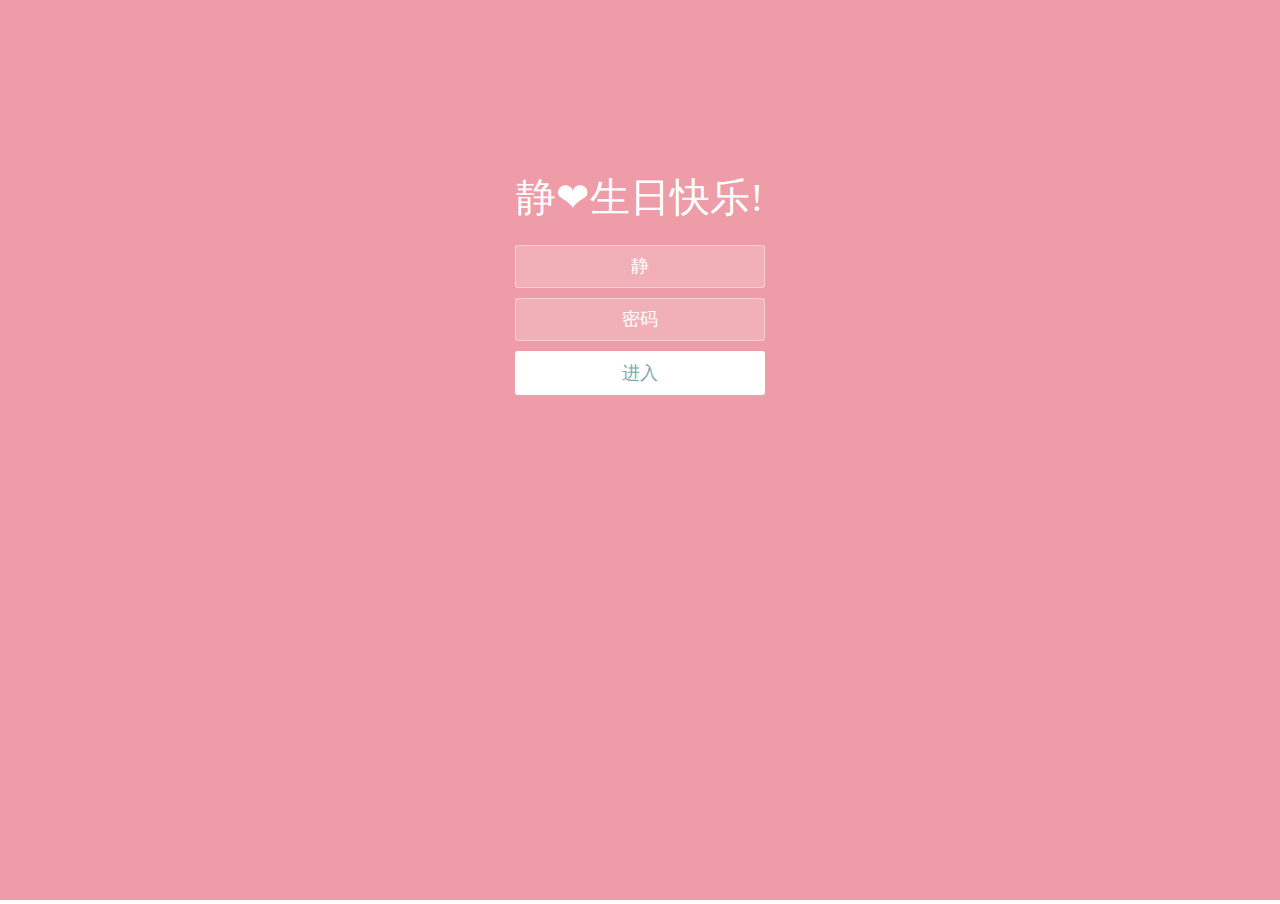
<file: 生日快乐❤.html>
<!doctype html>
<html lang="zh">

<head>
    <meta charset="UTF-8">
    <meta http-equiv="X-UA-Compatible" content="IE=edge,chrome=1">
    <meta name="viewport" content="width=device-width, initial-scale=1.0">
    <title>Happy Birthday</title>
    <link rel="stylesheet" type="text/css" href="css/styles.css">
</head>

<style>
    .iframepage {
        -webkit-overflow-scrolling: touch;
        overflow-x: scroll;
        overflow-y: hidden;
    }

    ::-webkit-scrollbar {
        width: 0px;
    }

    /*局部滚动的dom节点*/
    .scroll-el {
        overflow: auto;
    }
</style>

<body>
    <iframe src="./html/login.html" id="iframepage" scrolling="no" onload="changeFrameHeight()" frameborder="0"
        style="width:100%" marginwidth="0" marginheight="0"></iframe>
    <script src="js/jquery-2.1.1.min.js" type="text/javascript"></script>
    <script src="js/jquery-1.8.4.min.js" type="text/javascript"></script>
</body>

</html>
</file>
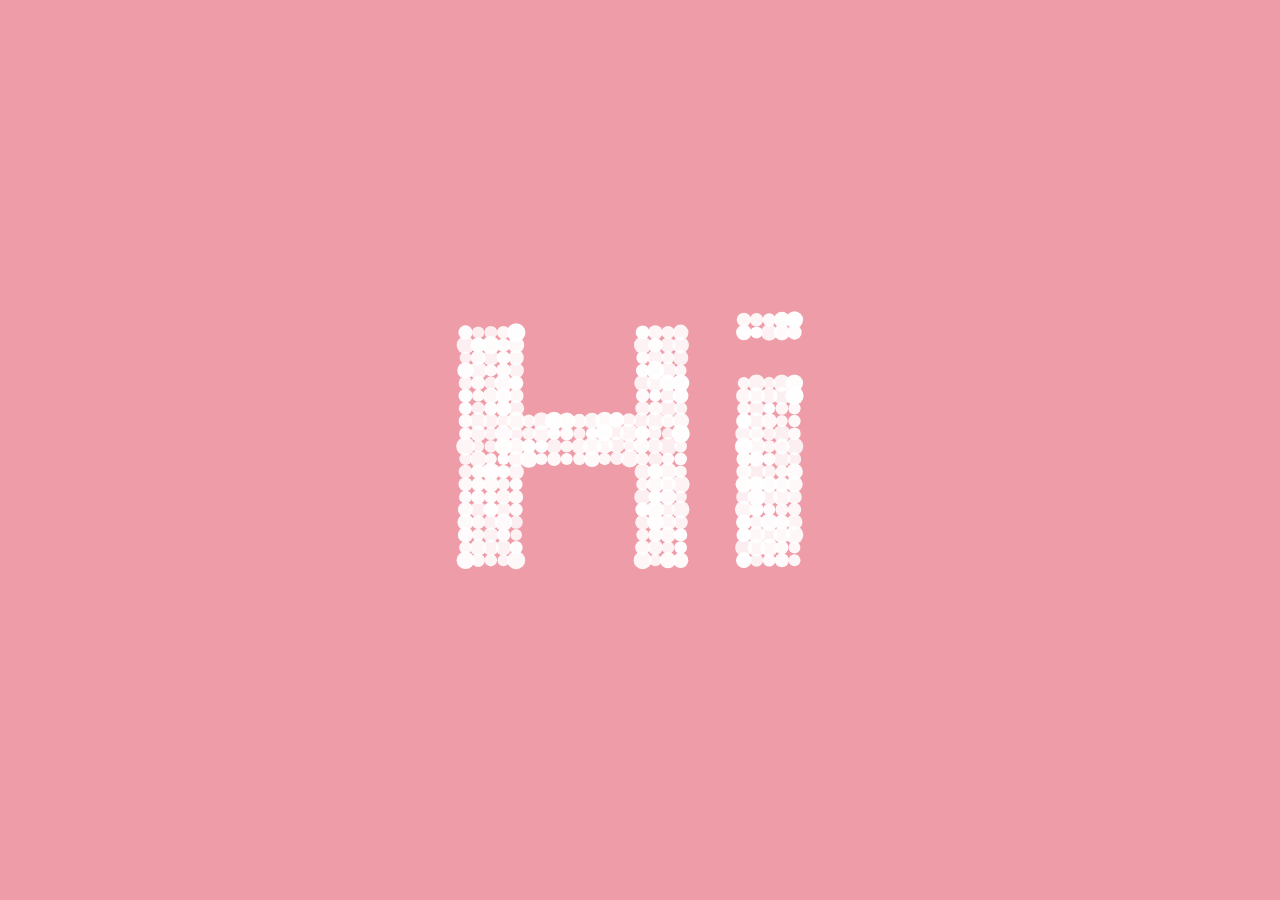
<file: html/index1.html>
<!DOCTYPE html>
<html>

<head>

  <meta charset="UTF-8">

  <title></title>

  <link rel="stylesheet" href="../css/normalizel.css">

  <link rel="stylesheet" href="../css/stylel.css" media="screen" type="text/css" />

</head>

<body>
<canvas class="canvas"></canvas>

<div class="help">?</div> 

<div class="ui">
  <input class="ui-input" type="text" />
  <span class="ui-return">↵</span>
</div>

<div class="overlay">
  <div class="tabs">
    <div class="tabs-labels"><span class="tabs-label">Commands</span><span class="tabs-label">Info</span><span class="tabs-label">Share</span></div>

    <div class="tabs-panels">
      <ul class="tabs-panel commands">
        <li class="commands-item"><span class="commands-item-title">Text</span><span class="commands-item-info" data-demo="Hello :)">Type anything</span><span class="commands-item-action">Demo</span></li>
        <li class="commands-item"><span class="commands-item-title">Countdown</span><span class="commands-item-info" data-demo="#countdown 10">#countdown<span class="commands-item-mode">number</span></span><span class="commands-item-action">Demo</span></li>
        <li class="commands-item"><span class="commands-item-title">Time</span><span class="commands-item-info" data-demo="#time">#time</span><span class="commands-item-action">Demo</span></li>
        <li class="commands-item"><span class="commands-item-title">Rectangle</span><span class="commands-item-info" data-demo="#rectangle 30x15">#rectangle<span class="commands-item-mode">width x height</span></span><span class="commands-item-action">Demo</span></li>
        <li class="commands-item"><span class="commands-item-title">Circle</span><span class="commands-item-info" data-demo="#circle 25">#circle<span class="commands-item-mode">diameter</span></span><span class="commands-item-action">Demo</span></li>

        <li class="commands-item commands-item--gap"><span class="commands-item-title">Animate</span><span class="commands-item-info" data-demo="The time is|#time|#countdown 3|#icon thumbs-up"><span class="commands-item-mode">command1</span>&nbsp;|<span class="commands-item-mode">command2</span></span><span class="commands-item-action">Demo</span></li>
      </ul>
    </div>
  </div>
</div>

  <script src="../js/indexl.js"></script>

</body>

</html>
</file>
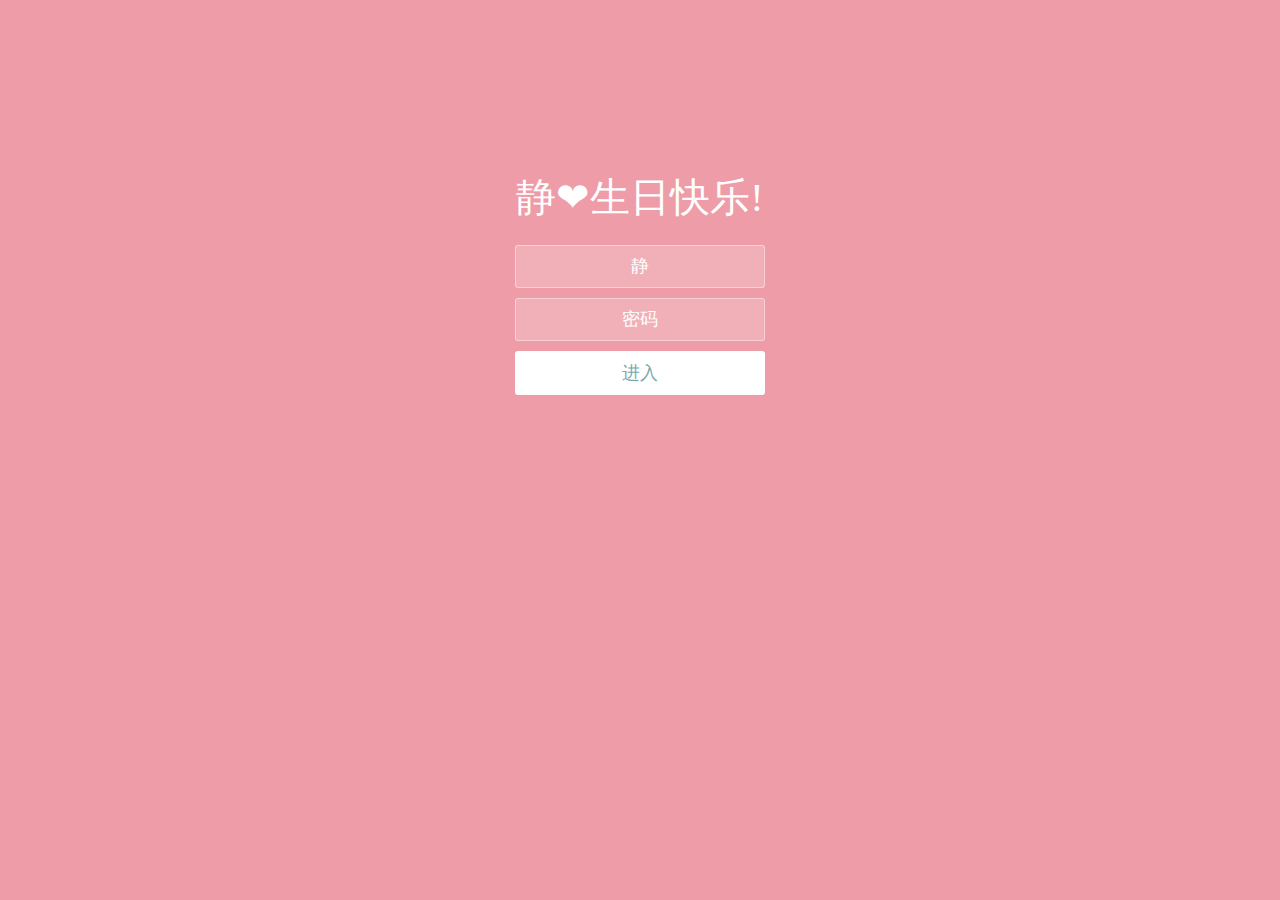
<file: html/login.html>
<!doctype html>
<html lang="zh">

<head>
	<meta charset="UTF-8">
	<meta http-equiv="X-UA-Compatible" content="IE=edge,chrome=1">
	<meta name="viewport" content="width=device-width, initial-scale=1.0">
	<title>Happy Birthday</title>
	<link rel="stylesheet" type="text/css" href="../css/styles.css">
</head>

<body>
	<div class="htmleaf-container">
		<div class="wrapper">
			<div class="container">
				<h1>静❤生日快乐!</h1>
				<form class="form">
					<input id="userName" name="userName" type="text" placeholder="xx" value="静">
					<input id="pwd" name="pwd" type="password" placeholder="密码">
					<button type="submit" id="login-button">进入</button>
				</form>
			</div>
			<ul class="bg-bubbles">
				<li></li>
				<li></li>
				<li></li>
				<li></li>
				<li></li>
				<li></li>
				<li></li>
				<li></li>
				<li></li>
				<li></li>
			</ul>
		</div>
	</div>

	<script src="../js/jquery-2.1.1.min.js" type="text/javascript"></script>
	<script src="../js/jquery-1.8.4.min.js" type="text/javascript"></script>

</body>

</html>
</file>
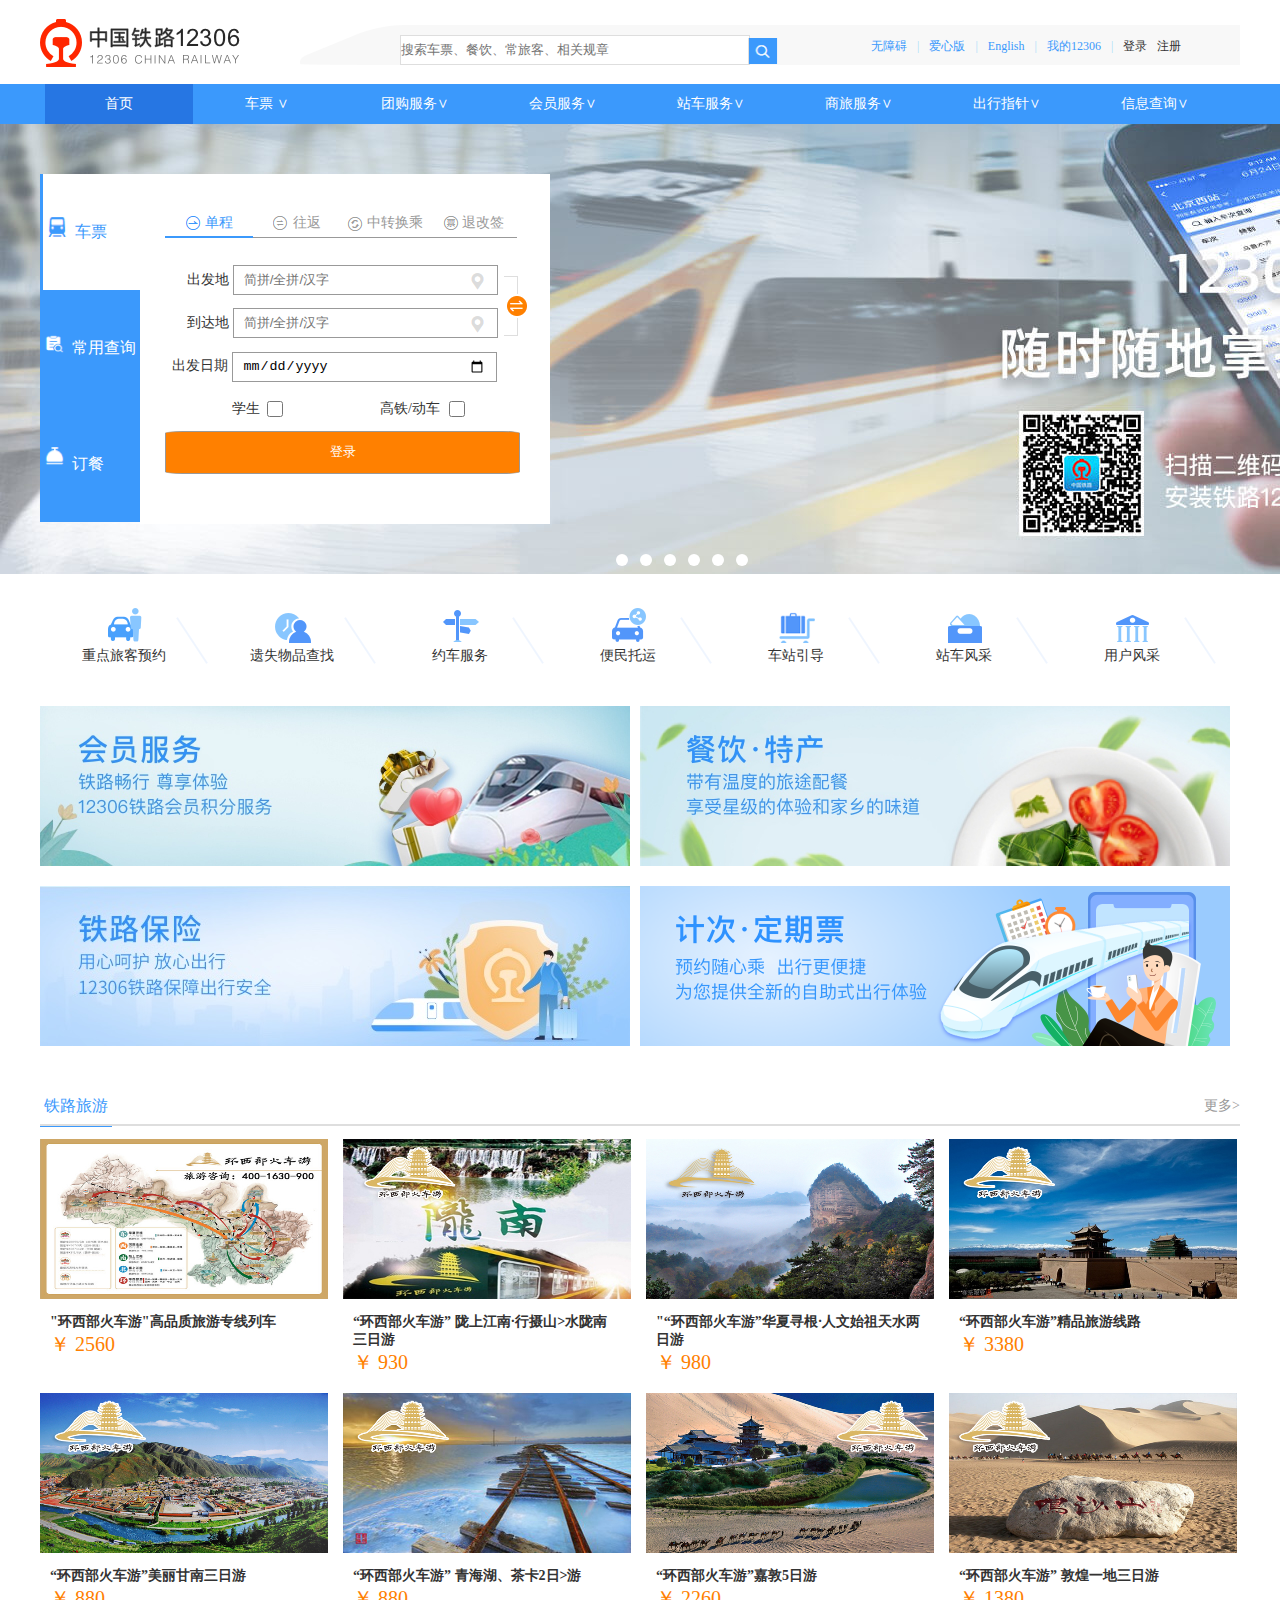
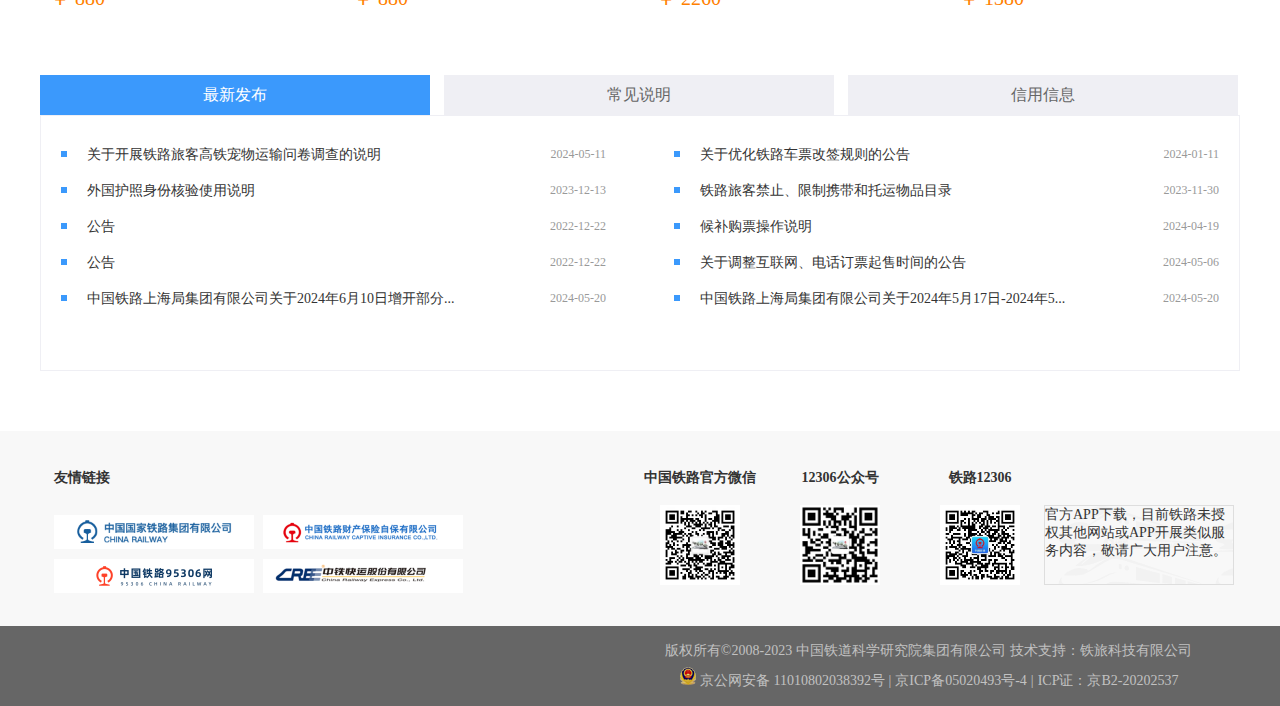
<file: 1/uploats/12306铁路.html>
<!DOCTYPE html>
<html lang="en">
<head>
    <meta charset="UTF-8">
    <meta name="viewport" content="width=device-width, initial-scale=1.0">
    <title>中国铁路12306网站</title>
    <link rel="icon" href="../img/favicon.ico">
    <link rel="stylesheet" href="../css/12306.css">
</head>
<body>
    <!-- 顶部布局 -->
    <div class="tll banner">
        <a href="./12306铁路.html"><img src="../img/10046.png" ></a>
        <div class="tll_sh">
                <!-- 搜索 -->
            <input type="text" class="tll_sh_inp" placeholder="搜索车票、餐饮、常旅客、相关规章" >
            <a href="#"><img src="../img/image.png" class="tll_sh_img"></a>
            <div class="tll_sh_list">

                <ul>
                    <li><a href="" class="tll_sh_a">无障碍</a></li>
                    <li><span>|</span></li>
                    <li><a href="" class="tll_sh_a">爱心版</a></li>
                    <li><span>|</span></li>
                    <li><a href="" class="tll_sh_a">English</a></li>
                    <li><span>|</span></li>
                    <li><a href="" class="tll_sh_a">我的12306</a></li>
                    <li><span>|</span></li>
                    <li>
                        <a href="./登录.html" class="tll_sh_a2">登录</a>
                    </li>
                    <li><a href="./注册.html" class="tll_sh_a2">注册</a></li>
                </ul>
            </div>
        </div>
    </div>
    <!-- 顶部导航 -->
    <div class="tl2">
        <div class="tl2_cen">
            <ul>
                <li class="tl2_cen_first"><a href="">首页</a></li>
                <li><a href="">车票 &or;</a></li>
                <li><a href="">团购服务&or;</a></li>
                <li><a href="">会员服务&or;</a></li>
                <li><a href="">站车服务&or;</a></li>
                <li><a href="">商旅服务&or;</a></li>
                <li><a href="">出行指针&or;</a></li>
                <li><a href="">信息查询&or;</a></li>
            </ul>
        </div>
    </div>
    <!-- 轮播图的导航实现 -->
    <div class="tl3">
        <div class="banner">
            <div class="m1">
                <div class="tl3_i1">
                    <ul>
                        <li>
                                <img src="../img/1.png" alt="">
                                <span><a href="#" class="r1">车票</a></span>
                            
                        </li>
                        <li>
                            <!-- <a href="#"> -->
                                <img src="../img/2.png" alt="">
                                <span><a href="#" class="r2">常用查询</a></span>
                            <!-- </a> -->
                        </li>
                        <li>
                            <!-- <a href="#"> -->
                                <img src="../img/3.png" alt="">
                                <span><a href="#" class="r2">订餐</a></span>
                            <!-- </a> -->
                        </li>
                    </ul>
                </div>
                <div class="tl3_i2">
                    <div class="tl3_p1">
                        <ul>
                            <li>
                                <img src="../img/01.png">
                                <span>单程</span>
                            </li>
                            <li>
                                <img src="../img/02.png" alt="">
                                <span>往返</span>
                            </li>
                            <li>
                                <img src="../img/03.png" alt="">
                                <span>中转换乘</span>
                            </li>
                            <li>
                                <img src="../img/04.png" alt="">
                                <span>退改签</span>
                            </li>
                        </ul>
                    </div>
                    <div class="tl3_p2" style="position: relative;">
                       <form action="D:\2301-小付\day01-20240520\课程表.html">
                        <img src="../img/hahaha.png" alt="" style="position: absolute; top: 15px;right: -10px;cursor: pointer;">
                        <ul>
                            <li>
                                <span>出发地</span>
                                <input type="text" placeholder="简拼/全拼/汉字">
                                <img src="../img/0001.png" alt="">
                            </li>
                            <li>
                                <span>到达地</span>
                                <input type="text" placeholder="简拼/全拼/汉字">
                                <img src="../img/0001.png" alt="">

                            </li>
                            <li>
                                <span>出发日期</span>
                                <input type="date" placeholder="2024/05/22" value="2024/05/22">

                            </li>
                            <li>
                                <!-- <div class="q1">学生<div class="o1"></div></div>
                                <div class="q2">高铁/动车<div class="o2"></div></div> -->
                                <div class="q1"><label><input type="checkbox" style=" width: 16px;
                                    height: 16px;
                                   position: absolute;
                                   top: 14px;
                                   left:50px;">学生</label></div>
                                <div class="q2"><label><input type="checkbox" style=" width: 16px;
                                    height: 16px;
                                   position: absolute;
                                   top: 14px;
                                   left:114px;">高铁/动车</label></div>
                            </li>
                            
                            <li><input type="submit" value="登录" class="nm1"></li>

                        </ul>
                       </form>
                    </div>
                </div>
            </div>
            <div class="li01">
                <ul>
                    <li></li>
                    <li></li>
                    <li></li>
                    <li></li>
                    <li></li>
                    <li></li>
                </ul>
            </div>
        </div>
        
    </div>

    <!-- 客户预约 -->
    <div class="banner">
        <ul>
            <li class="banne"><div class="hh1"></div><p><a href="#">重点旅客预约</a></p></li>
            <li class="banne"><div class="hh2"></div><p><a href="#">遗失物品查找</a></p></li>
            <li class="banne"><div class="hh3"></div><p><a href="#">约车服务</a></p></li>
            <li class="banne"><div class="hh4"></div><p><a href="#">便民托运</a></p></li>
            <li class="banne"><div class="hh5"></div><p><a href="#">车站引导</a></p></li>
            <li class="banne"><div class="hh6"></div><p><a href="#">站车风采</a></p></li>
            <li class="banne"><div class="hh7"></div><p><a href="#">用户风采</a></p></li>
            
        </ul>
    </div>

    <!-- 会员服务 -->
    <div class="banner tl5">
       <ul>
        <li class="tl5_sh1"></li>
        <li class="tl5_sh2"></li>
        <li class="tl5_sh3"></li>
        <li class="tl5_sh4"></li>
       </ul>
    </div>

    <!-- 铁路旅游-->
    <div class="banner tl6">
        <span>铁路旅游</span>
        <a href="#">更多&gt;</a>
      
    </div>

    <!-- 铁路旅游信息 -->
    <div class="banner tl7">
        <ul>
            <li>
                <a href="#">
                    <div class="tl7_n1"><img src="../img/10011.jpg" alt=""></div>
                    <div class="tl7_h1">
                        <h3>"环西部火车游"高品质旅游专线列车</h3>
                        <div>￥ 2560</div>
                    </div>
                </a>
            </li>
            <li>
                <a href="#">
                    <div class="tl7_n1"><img src="../img/10012.jpg" alt=""></div>
                    <div class="tl7_h1">
                        <h3>“环西部火车游” 陇上江南·行摄山>水陇南三日游</h3>
                        <div>￥ 930</div>
                    </div>
                </a>
            </li>
            <li>
                <a href="#">
                    <div class="tl7_n1"><img src="../img/10013.jpg" alt=""></div>
                    <div class="tl7_h1">
                        <h3>"“环西部火车游”华夏寻根·人文始祖天水两日游</h3>
                        <div>￥ 980</div>
                    </div>
                </a>
            </li>
            <li>
               <a href="#">
                    <div class="tl7_n1"><img src="../img/10014.jpg" alt=""></div>
                    <div class="tl7_h1">
                        <h3>“环西部火车游”精品旅游线路</h3>
                        <div>￥ 3380</div>
                    </div>
               </a>
            </li>
            <li>
                <a href="#">
                    <div class="tl7_n1"><img src="../img/10015.jpg" alt=""></div>
                    <div class="tl7_h1">
                        <h3>“环西部火车游”美丽甘南三日游</h3>
                        <div>￥ 880</div>
                    </div>
                </a>
            </li>
            <li>
               <a href="#">
                    <div class="tl7_n1"><img src="../img/10016.jpg" alt=""></div>
                    <div class="tl7_h1">
                        <h3>“环西部火车游” 青海湖、茶卡2日>游</h3>
                        <div>￥ 880</div>
                    </div>
               </a>
            </li>
            <li>
                <a href="#">
                    <div class="tl7_n1"><img src="../img/10017.jpg" alt=""></div>
                    <div class="tl7_h1">
                        <h3>“环西部火车游”嘉敦5日游</h3>
                        <div>￥ 2260</div>
                    </div>
                </a>
            </li>
            <li>
                <a href="#">
                    <div class="tl7_n1"><img src="../img/10018.jpg" alt=""></div>
                    <div class="tl7_h1">
                        <h3>“环西部火车游” 敦煌一地三日游</h3>
                        <div>￥ 1380</div>
                    </div>
                </a>
            </li>
        </ul>
    </div>

    <!-- 信息位置展示 -->
    <div class=" banner tl8">
            <div><a href="#">最新发布</a></div>
            <div>常见说明</div>
            <div>信用信息</div>
    </div>
    <div class="banner tl9">
        <div class="tl9_msg1">
            <ul>
                <li>
                    <div class="tl9_t1"></div>
                    <a href="">关于开展铁路旅客高铁宠物运输问卷调查的说明</a>
                    <span>2024-05-11</span>
                </li>
                <li>
                    <div class="tl9_t1"></div>
                    <a href="">外国护照身份核验使用说明</a>
                    <span>2023-12-13</span>
                </li>
                <li>
                    <div class="tl9_t1"></div>
                    <a href="">公告</a>
                    <span>2022-12-22</span>
                </li>
                <li>
                    <div class="tl9_t1"></div>
                    <a href="">公告</a>
                    <span>2022-12-22</span>
                </li>
                <li>
                    <div class="tl9_t1"></div>
                    <a href="">中国铁路上海局集团有限公司关于2024年6月10日增开部分...</a>
                    <span>2024-05-20</span>
                </li>
            </ul>
        </div>
        <div class="tl9_msg2">
            <li>
                <div class="tl9_t1"></div>
                <a href="">关于优化铁路车票改签规则的公告</a>
                <span>2024-01-11</span>
            </li>
            <li>
                <div class="tl9_t1"></div>
                <a href="">铁路旅客禁止、限制携带和托运物品目录</a>
                <span>2023-11-30</span>
            </li>
            <li>
                <div class="tl9_t1"></div>
                <a href="">候补购票操作说明</a>
                <span>2024-04-19</span>
            </li>
            <li>
                <div class="tl9_t1"></div>
                <a href="">关于调整互联网、电话订票起售时间的公告</a>
                <span>2024-05-06</span>
            </li>
            <li>
                <div class="tl9_t1"></div>
                <a href="">中国铁路上海局集团有限公司关于2024年5月17日-2024年5...</a>
                <span>2024-05-20</span>
            </li>
        </ul>
        </div>
    </div>

    <!-- 友情链接 -->
    <div class="tl10">
        <div class="banner tl10_y">
            <ul>
                <li class="tl10-yn1">
                    <div class="tl10_m1"><h2>友情链接</h2></div>
                    <div class="tl10_m2">
                        <ul>
                            <li><img src="../img/10020.png" alt=""></li>
                            <li><img src="../img/10021.png" alt=""></li>
                            <li><img src="../img/10022.png" alt=""></li>
                            <li><img src="../img/10023.png" alt=""></li>
                        </ul>
                    </div>
                </li>
                <li class="tl10-yn2">
                    <ul>
                        <li>
                            <h2>中国铁路官方微信</h2>
                            <img src="../img/10024.png">
                        </li>
                        <li>
                            <h2>12306公众号</h2>
                            <img src="../img/10025.png">
                        </li><li>
                            <h2>铁路12306</h2>
                            <img src="../img/10026.png">
                        </li>
                    </ul>
                    <div class="tl10_p"><p>官方APP下载，目前铁路未授权其他网站或APP开展类似服务内容，敬请广大用户注意。</p></div>
                </li>
            </ul>
        </div>
    </div>
    <!-- 版权 -->
    <div class="tl11">
        <p>
            <span class="mr">版权所有©2008-2023</span>
            <span class="mr">中国铁道科学研究院集团有限公司</span>
            <span>技术支持：铁旅科技有限公司</span>
        </p>

        <p>
            <span class="mr">
                <img src="../img/10027.png" alt="公安">
                <a href="#" style="color: #c1c1c1;">京公网安备 11010802038392号</a>
            </span>
            <span class="mr">|</span>
            <span class="mr">京ICP备05020493号-4</span>
            <span class="mr">|</span>
            <span>ICP证：京B2-20202537</span>
        </p>

        <div>
            <img src="../img/10028.jpg" alt="">
        </div>
    </div>
</body>
</html>
</file>
<file: css/styles.css>
* {
  box-sizing: border-box;
  margin: 0;
  padding: 0;
  font-weight: 300;
}
body {
  font-family:"Microsoft YaHei";
  color: white;
  font-weight: 300;
}
body ::-webkit-input-placeholder {
  /* WebKit browsers */
  font-family:"Microsoft YaHei";
  color: white;
  font-weight: 300;
}
body :-moz-placeholder {
  /* Mozilla Firefox 4 to 18 */
  font-family:"Microsoft YaHei";
  color: white;
  opacity: 1;
  font-weight: 300;
}
body ::-moz-placeholder {
  /* Mozilla Firefox 19+ */
  font-family:"Microsoft YaHei";
  color: white;
  opacity: 1;
  font-weight: 300;
}
body :-ms-input-placeholder {
  /* Internet Explorer 10+ */
  font-family:"Microsoft YaHei";
  color: white;
  font-weight: 300;
}
.wrapper {
  background: #ee9ca7;
  background: -webkit-linear-gradient(top left, #ee9ca7 0%, #ee9ca7 100%);
  background: linear-gradient(to bottom right, #ee9ca7 0%, #ee9ca7 100%);
  background-color:rgba(255,255,255,0.9);
  position: absolute;
  top:0;
  left: 0;
  width: 100%;
  height: 100%;
  overflow: hidden;

}

.wrapper.form-success .container h1 {
  -webkit-transform: translateY(85px);
      -ms-transform: translateY(85px);
          transform: translateY(85px);
}
.container {
  max-width: 600px;
  margin: 0 auto;
  margin-top: 7%;
  padding: 80px 0;
  height: 400px;
  text-align: center;
}
.container h1 {
  font-size: 40px;
  -webkit-transition-duration: 1s;
          transition-duration: 1s;
  -webkit-transition-timing-function: ease-in-put;
          transition-timing-function: ease-in-put;
  font-weight: 200;
}
form {
  padding: 20px 0;
  position: relative;
  z-index: 2;
}
form input {
  -webkit-appearance: none;
     -moz-appearance: none;
          appearance: none;
  outline: 0;
  border: 1px solid rgba(255, 255, 255, 0.4);
  background-color: rgba(255, 255, 255, 0.2);
  width: 250px;
  border-radius: 3px;
  padding: 10px 15px;
  margin: 0 auto 10px auto;
  display: block;
  text-align: center;
  font-family: "Microsoft YaHei";
  font-size: 18px;
  color: white;
  -webkit-transition-duration: 0.25s;
          transition-duration: 0.25s;
  font-weight: 300;
}
form input:hover {
  background-color: rgba(255, 255, 255, 0.4);
}
form input:focus {
  background-color: white;
  width: 300px;
  color: #79A8AE;
}
form button {
  -webkit-appearance: none;
     -moz-appearance: none;
          appearance: none;
  outline: 0;
  background-color: white;
  font-family: "Microsoft YaHei";
  border: 0;
  padding: 10px 15px;
  color: #79A8AE;
  border-radius: 3px;
  width: 250px;
  cursor: pointer;
  font-size: 18px;
  -webkit-transition-duration: 0.25s;
          transition-duration: 0.25s;
}
form button:hover {
  background-color: #f5f7f9;
}
.bg-bubbles {
  position: absolute;
  top: 0;
  left: 0;
  width: 100%;
  height: 100%;
  z-index: 1;
}
.bg-bubbles li {
  position: absolute;
  list-style: none;
  display: block;
  width: 40px;
  height: 40px;
  background-color: rgba(255, 255, 255, 0.15);
  bottom: -160px;
  -webkit-animation: square 30s infinite;
  animation: square 30s infinite;
  -webkit-transition-timing-function: linear;
  transition-timing-function: linear;
}
.bg-bubbles li:nth-child(1) {
  left: 10%;
}
.bg-bubbles li:nth-child(2) {
  left: 20%;
  width: 80px;
  height: 80px;
  -webkit-animation-delay: 2s;
          animation-delay: 2s;
  -webkit-animation-duration: 17s;
          animation-duration: 17s;
}
.bg-bubbles li:nth-child(3) {
  left: 25%;
  -webkit-animation-delay: 4s;
          animation-delay: 4s;
}
.bg-bubbles li:nth-child(4) {
  left: 40%;
  width: 60px;
  height: 60px;
  -webkit-animation-duration: 22s;
          animation-duration: 22s;
  background-color: rgba(255, 255, 255, 0.25);
}
.bg-bubbles li:nth-child(5) {
  left: 70%;
}
.bg-bubbles li:nth-child(6) {
  left: 80%;
  width: 120px;
  height: 120px;
  -webkit-animation-delay: 3s;
          animation-delay: 3s;
  background-color: rgba(255, 255, 255, 0.2);
}
.bg-bubbles li:nth-child(7) {
  left: 32%;
  width: 160px;
  height: 160px;
  -webkit-animation-delay: 7s;
          animation-delay: 7s;
}
.bg-bubbles li:nth-child(8) {
  left: 55%;
  width: 20px;
  height: 20px;
  -webkit-animation-delay: 15s;
          animation-delay: 15s;
  -webkit-animation-duration: 40s;
          animation-duration: 40s;
}
.bg-bubbles li:nth-child(9) {
  left: 25%;
  width: 10px;
  height: 10px;
  -webkit-animation-delay: 2s;
          animation-delay: 2s;
  -webkit-animation-duration: 40s;
          animation-duration: 40s;
  background-color: rgba(255, 255, 255, 0.3);
}
.bg-bubbles li:nth-child(10) {
  left: 90%;
  width: 160px;
  height: 160px;
  -webkit-animation-delay: 11s;
          animation-delay: 11s;
}
@-webkit-keyframes square {
  0% {
    -webkit-transform: translateY(0);
            transform: translateY(0);
  }
  100% {
    -webkit-transform: translateY(-900px) rotate(600deg);
            transform: translateY(-900px) rotate(600deg);
  }
}
@keyframes square {
  0% {
    -webkit-transform: translateY(0);
            transform: translateY(0);
  }
  100% {
    -webkit-transform: translateY(-900px) rotate(600deg);
            transform: translateY(-900px) rotate(600deg);
  }
}
</file>
<file: css/stylel.css>
body {
  font-family: "Avenir", "Helvetica Neue", Helvetica, Arial, sans-serif;
  background: #79a8ae;
  color: #666;
  font-size: 16px;
  line-height: 1.5em;
}

h1 {
  color: #111;
  margin: 0 0 12px 0;
  font-size: 24px;
  line-height: 1.5em;
}

p {
  margin: 0 0 10x 0;
}

a {
  color: #888;
  text-decoration: none;
  border-bottom: 1px solid #ccc;
}

a:hover {
  border-bottom-color: #888;
}

body,
.overlay {
  -webkit-perspective: 1000;
  -webkit-perspective-origin-y: 25%;
}

.body--ready {
  /* Ideas
  background: -webkit-linear-gradient(top, #e2b986 -10%, #241c35 140%);
  background: -webkit-linear-gradient(top, #c97369 -40%, #241c35 130%);
  background: -webkit-linear-gradient(top, #fac4c4 -10%, #606386 140%);
  background: -webkit-linear-gradient(top, #519ab0 0%, #414A6D 110%);
  background: -webkit-linear-gradient(top, rgb(129, 0, 170) 0%, rgb(43, 4, 114) 110%);
  background: -webkit-linear-gradient(top, rgb(163, 235, 189) 0%, rgb(16, 93, 145) 110%);
  background: -webkit-linear-gradient(top, rgb(165, 103, 189) 0%, rgb(75, 233, 214) 120%);
  */

  background: -webkit-linear-gradient(top, rgb(238, 156, 167) 0%, rgb(238, 156, 167) 120%);
  background: -moz-linear-gradient(top, rgb(238, 156, 167) 0%, rgb(238, 156, 167) 120%);
  background: -o-linear-gradient(top, rgb(238, 156, 167) 0%, rgb(238, 156, 167) 120%);
  background: -ms-linear-gradient(top, rgb(238, 156, 167) 0%, rgb(238, 156, 167) 120%);
  background: linear-gradient(top, rgb(238, 156, 167) 0%, rgb(238, 156, 167) 120%);
}

.body--ready .overlay {
  -webkit-transition: -webkit-transform 0.7s cubic-bezier(0.694, 0.0482, 0.335, 1),
                      opacity 0.7s cubic-bezier(0.694, 0.0482, 0.335, 1);
  -moz-transition: -moz-transform 0.7s cubic-bezier(0.694, 0.0482, 0.335, 1),
                      opacity 0.7s cubic-bezier(0.694, 0.0482, 0.335, 1);
  -ms-transition: -ms-transform 0.7s cubic-bezier(0.694, 0.0482, 0.335, 1),
                      opacity 0.7s cubic-bezier(0.694, 0.0482, 0.335, 1);
  -o-transition: -o-transform 0.7s cubic-bezier(0.694, 0.0482, 0.335, 1),
                      opacity 0.7s cubic-bezier(0.694, 0.0482, 0.335, 1);
  transition: transform 0.7s cubic-bezier(0.694, 0.0482, 0.335, 1),
                      opacity 0.7s cubic-bezier(0.694, 0.0482, 0.335, 1);
}


.ui {
  position: absolute;
  left: 50%;
  bottom: 5%;
  width: 300px;
  margin-left: -150px;
}

.ui-input {
  display: none;
  width: 100%;
  height: 50px;
  background: none;
  font-size: 24px;
  font-weight: bold;
  color: #fff;
  text-align: center;
  border: none;
  border-bottom: 2px solid white;
}

.ui-input:focus {
  outline: none;
  border: none;
  border-bottom: 2px solid white;
}

.ui-return {
  display: none;
  position: absolute;
  top: 20px;
  right: 0;
  padding: 3px 2px 0 2px;
  font-size: 10px;
  line-height: 10px;
  color: #fff;
  border: 1px solid #fff;
}

.ui--enter .ui-return {
  display: block;
}

.ui--wide {
  width: 76%;
  margin-left: 12%;
  left: 0;
}

.ui--wide .ui-return {
  right: -20px;
}

.help {
  display: none;
  position: absolute;
  top: 40px;
  right: 40px;
  width: 25px;
  height: 25px;
  text-align: center;
  font-size: 13px;
  line-height: 27px;
  font-weight: bold;
  cursor: pointer;
  background: #fff;
  color: #79a8ae;
  opacity: .9;

  -webkit-transition: opacity 0.1s cubic-bezier(0.694, 0.0482, 0.335, 1);
  -moz-transition: opacity 0.1s cubic-bezier(0.694, 0.0482, 0.335, 1);
  -ms-transition: opacity 0.1s cubic-bezier(0.694, 0.0482, 0.335, 1);
  -o-transition: opacity 0.1s cubic-bezier(0.694, 0.0482, 0.335, 1);
  transition: opacity 0.1s cubic-bezier(0.694, 0.0482, 0.335, 1);
}

.help:hover {
  opacity: 1;
}

.overlay {
  position: absolute;
  top: 50%;
  left: 50%;
  width: 550px;
  height: 490px;
  margin: -260px 0 0 -275px;
  opacity: 0;

  -webkit-transform: rotateY(90deg);
  -moz-transform: rotateY(90deg);
  -ms-transform: rotateY(90deg);
  -o-transform: rotateY(90deg);
  transform: rotateY(90deg);
}

.overlay--visible {
  opacity: 1;

  -webkit-transform: rotateY(0);
  -moz-transform: rotateY(0);
  -ms-transform: rotateY(0);
  -o-transform: rotateY(0);
  transform: rotateY(0);
}

.ui-share,
.ui-details {
  opacity: .9;
  background: #fff;
  z-index: 2;
}

.ui-details-content,
.ui-share-content {
  padding: 100px 50px;
}

.commands {
  margin: 0;
  padding: 0;
  list-style: none;
  cursor: pointer;
}

.commands-item {
  font-size: 12px;
  line-height: 22px;
  font-weight: bold;
  text-transform: uppercase;
  letter-spacing: 1px;
  padding: 20px;
  background: #fff;
  margin-top: 1px;
  color: #333;
  opacity: .9;

  -webkit-transition: -webkit-transform 0.7s cubic-bezier(0.694, 0.0482, 0.335, 1),
                      opacity 0.1s cubic-bezier(0.694, 0.0482, 0.335, 1);
  -moz-transition: -moz-transform 0.1s cubic-bezier(0.694, 0.0482, 0.335, 1),
                      opacity 0.1s cubic-bezier(0.694, 0.0482, 0.335, 1);
  -ms-transition: -ms-transform 0.1s cubic-bezier(0.694, 0.0482, 0.335, 1),
                      opacity 0.1s cubic-bezier(0.694, 0.0482, 0.335, 1);
  -o-transition: -o-transform 0.1s cubic-bezier(0.694, 0.0482, 0.335, 1),
                      opacity 0.1s cubic-bezier(0.694, 0.0482, 0.335, 1);
  transition: transform 0.1s cubic-bezier(0.694, 0.0482, 0.335, 1),
                      opacity 0.1s cubic-bezier(0.694, 0.0482, 0.335, 1);
}

.commands-item--gap {
  margin-top: 9px;
}

.commands-item:hover {
  opacity: 1;
}

.commands-item:hover .commands-item-action {
  background: #333;
}

.commands-item a {
  display: inline-block;
}

.commands-item-mode {
  display: inline-block;
  margin-left: 3px;
  font-style: italic;
  color: #ccc;
}

.commands-item-title {
  display: inline-block;
  width: 150px;
}

.commands-item-info {
  display: inline-block;
  width: 300px;
  font-size: 14px;
  text-transform: none;
  letter-spacing: 0;
  font-weight: normal;
  color: #aaa;
}

.commands-item-action {
  display: inline-block;
  float: right;
  margin-top: 3px;
  text-transform: uppercase;
  font-size: 10px;
  line-height: 10px;
  color: #fff;
  background: #90c9d1;
  padding: 5px 10px 4px 10px;
  border-radius: 3px;
}

.commands-item:first-child {
  margin-top: 0;
}

.twitter-share {
  position: absolute;
  top: 4px;
  right: 20px;
}


.tabs-labels {
  margin-bottom: 9px;
}

.tabs-label {
  display: inline-block;
  background: #fff;
  padding: 10px 20px;
  font-size: 12px;
  line-height: 22px;
  font-weight: bold;
  text-transform: uppercase;
  letter-spacing: 1px;
  color: #333;
  opacity: .5;
  cursor: pointer;
  margin-right: 2px;

  -webkit-transition: opacity 0.1s cubic-bezier(0.694, 0.0482, 0.335, 1);
  -moz-transition: opacity 0.1s cubic-bezier(0.694, 0.0482, 0.335, 1);
  -ms-transition: opacity 0.1s cubic-bezier(0.694, 0.0482, 0.335, 1);
  -o-transition: opacity 0.1s cubic-bezier(0.694, 0.0482, 0.335, 1);
  transition: opacity 0.1s cubic-bezier(0.694, 0.0482, 0.335, 1);
}

.tabs-label:hover {
  opacity: .9;
}

.tabs-label--active {
  opacity: .9;
}

.tabs-panel {
  display: none;
}

.tabs-panel--active {
  display: block;
}

.tab-panel {
  position: absolute;
  top: 0;
  left: 0;
  width: 100%;
}

.touch .ui-input {
  display: none;
}
</file>
<file: 1/css/12306.css>
* {
    margin: 0;
    padding: 0;
    box-sizing: border-box;
}

.tll {
    width: 100%;
    height: 84px;
    border: 0px solid red;
}

.tll img {
    margin-top: 18px;
} 

.banner {
    width: 1200px;
    height: 84px;
    margin: 0 auto;
}

.tll .tll_sh {
    width: 940px;
    height: 70px;
    border: 0px solid red;
    float: right;
    margin-top: 10px;
    background-image: url(../img/10049.png);
    background-repeat: no-repeat;
    background-position:left;
    /* 左中居中 */
    /* background-color: red; */
    background-size: 1130px 40px;
    line-height: 70px;
}
.tll .tll_sh_inp {
    width: 350px;
    height: 30px;
    margin-left: 100px;
    border: 1px solid #dedede;
    outline: none;
}


.tll .tll_sh_inp:focus {
    border-color:#3b99fc;
}

.tll .tll_sh_img {
    margin-left: 0;
    width: 30px;
    height: 26px;
    position: relative;
    top: 10px;
    left:-6px;
}

.tll_sh_list {
    width: 379px;
    height: 70px;
    border: 0px solid green;
    float: right;
}

.tll_sh_list li {
    list-style: none;
    float: left;
    margin-left: 10px;
}

.tll_sh_list a {
    text-decoration: none;
    font-size: 12px;
}

.tll_sh_a {
    color: #3b99fc;
}

.tll_sh_a2 {
    color: #333;
}

.tll_sh_list span {
    font-size: 12px;
    color: #ACDEF9;
}


/* 顶部导航 */

.tl2 {
    width: 100%;
    height: 40px;
    background-color: #3b99fc;
}

.tl2_cen {
    width: 1190px;
    height: 40px;
    /* border: 1px solid red; */
    margin:0 auto;
    line-height: 40px;
    /* text-align: center; */
}
/* 版心居中 */

.tl2_cen li {
    
    list-style: none;
    float: left;
    width: 148px;
    height: 40px;
    /* border: 1px solid green; */
    text-align: center;
}

.tl2_cen a {
    display: block;
    color: #fff;
    font-size: 14px;
    text-decoration: none;
}

.tl2_cen_first {
    background-color: #2676e3;
}

.tl2_cen li:hover {
    background-color: #2676e3;
}


.tl3 {
    width: 100%;
    height: 450px;
    background-image: url(../img/10050.jpg);
    animation: 30s lbt infinite;
    position: relative;
}

@keyframes lbt {
    0%{background-image: url(../img/10051.jpg);}
    25%{background-image: url(../img/10052.jpg);}
    50%{background-image: url(../img/10053.jpg);}
    75%{background-image: url(../img/10054.jpg);}
    100%{background-image: url(../img/10055.jpg);}
}

/* 客户预约 */


.banner .banne {
    list-style: none;
    height: 66px;
    width: 168px;
    margin: 33px 0px;
    background-image: url(../img/10059.png);
    background-position: right center;
    background-repeat: no-repeat;
    /* border: 1px solid red; */
    float: left;
}

.banner .hh1 {
    cursor: pointer;
    display: inline-block;
    width: 36px;
    height: 36px;
    background-image: url(../img/10061.png);
    background-position: 0 0;
    margin-left: 67px;
    
}

.banner .hh2 {
    cursor: pointer;
    display: inline-block;
    width: 36px;
    height: 36px;
    background-image: url(../img/10061.png);
    background-position: 0 -36px;
    margin-left: 67px;
    
}

.banner .hh3 {
    cursor: pointer;
    display: inline-block;
    width: 36px;
    height: 36px;
    background-image: url(../img/10061.png);
    background-position: 0 -77px;
    margin-left: 67px;
    
}

.banner .hh4 {
    cursor: pointer;
    display: inline-block;
    width: 36px;
    height: 36px;
    background-image: url(../img/10061.png);
    background-position: 0 -120px;
    margin-left: 67px;
    
}

.banner .hh5 {
    cursor: pointer;
    display: inline-block;
    width: 36px;
    height: 36px;
    background-image: url(../img/10061.png);
    background-position: 0 -155px;
    margin-left: 67px;
    
}

.banner .hh6 {
    cursor: pointer;
    display: inline-block;
    width: 36px;
    height: 36px;
    background-image: url(../img/10061.png);
    background-position: 0 -195px;
    margin-left: 67px;
    
}

.banner .hh7 {
    cursor: pointer;
    display: inline-block;
    width: 36px;
    height: 36px;
    background-image: url(../img/10061.png);
    background-position: 0 -235px;
    margin-left: 67px;
    
}

.banner .banne a {
    display: block;
    text-decoration: none;
    text-align: center;
    font-size: 14px;
    color: #333;
}


/* 会员服务 */

.tl5 {
    height: 340px;
    margin-bottom: 40px;
    overflow: hidden;
    /* 解决外边距塌陷问题 */
}

.tl5 li {
    width: 590px;
    height: 160px;
    /* border: 1px solid red; */
    list-style: none;
    float: left;
}

.tl5 li:nth-child(2n) {
    margin-left: 10px;
}

.tl5 li:nth-child(3),
.tl5 li:nth-child(4) {
    margin-top: 20px;
}

.tl5 .tl5_sh1 {
    background-image: url(../img/10002.jpg);
    background-size: cover;
    cursor: pointer;

}

.tl5 .tl5_sh2 {
    background-image: url(../img/10003.jpg);
    background-size: cover;
    cursor: pointer;

}


.tl5 .tl5_sh3 {
    background-image: url(../img/10004.jpg);
    background-size: cover;
    cursor: pointer;

}


.tl5 .tl5_sh4 {
    background-image: url(../img/10005.jpg);
    background-size: cover;
    cursor: pointer;
}


/* 铁路旅游 */
.tl6 {
    height: 40px;
    /* border: 1px solid red; */
    line-height: 40px;
    border-bottom: 2px solid #DEDEDE;
    margin-bottom: 1px;
}

.tl6 span {
    float: left;
    font-size: 16px;
    color: #3b99fc;
    padding: 0 4px;
    border-bottom: 1px solid #3b99fc;
}

.tl6 a {
    float: right;
    font-size: 14px;
    color: #999;
    text-decoration: none;
}

.tl6 a:hover {
    color: #3b99fc;
}

.tl7 {
    height: 508px;
    /* border: 1px solid red; */
}

.tl7 li {
    list-style: none;
    width: 288px;
    height: 242px;
    /* border: 1px solid green; */
    float: left;
    margin: 12px 15px 0 0;
}

.tl7 li:nth-child(4n) {
    margin-right: 0;
}

.tl7 .tl7_n1 img {
    width: 288px;
    height: 160px;
    /* border: 1px solid blue; */

}

.tl7 .tl7_h1 {
    width: 288px;
    height: 82px;
    padding: 10px;
    /* border: 1px solid saddlebrown; */
}

.tl7 .tl7_h1 h3 {
    
    color: #333;
    font-size: 14px;
}

.tl7 .tl7_h1 div {
    font-size: 20px;
    color: #FF8000;
}

.tl7 a {
    text-decoration: none;
}

.tl7 h3:hover {
    color: #3b99fc;
}

/* 铁路最新发布 */
.tl8 {
    height: 40px;
    /* border: 1px solid red; */
    margin-top: 40px;

}

.tl8 a {
    text-decoration: none;
    color: #FFF;
}

.tl8 div {
    width: 390px;
    height: 40px;
    background-color: #3b99fc;
    float: left;
    text-align: center;
    line-height: 40px;
    font-size: 16px;
    color: #FFF;
    cursor: pointer;
}

.tl8 div:nth-child(2) {
    margin: 0 14px;
}

.tl8 div:nth-child(2),
.tl8 div:nth-child(3) {
    background-color: #efeff4;
    color: #666;
}


/* 发布结束 */

.tl9 {
    height: 256px;
    border: 1px solid #efeff4;
    padding: 20px;
}

.tl9 .tl9_msg1 {
    width: 545px;
    height: 216px;
    /* border: 1px solid red; */
    float: left;
}

.tl9 .tl9_msg2 {
    width: 545px;
    height: 216px;
    /* border: 1px solid red; */
    float: right;
}

.tl9  .tl9_t1 {
    float: left;
    width: 6px;
    height: 6px;
    background: #3b99fc;
    margin: 15px 20px 0 0;
}

.tl9  span {
    float: right;
    font-size: 12px;
    color: #999;
}

.tl9  li {
    list-style: none;
    height: 36px;
    line-height: 36px;
}

.tl9  li a {
    text-decoration: none;
    font-size: 14px;
    color: #333;
}

.tl10 {
    margin-top: 60px;
    height: 195px;
    width: 100%;
    background-color: #f8f8f8;
}


.tl10 .tl10_y {
    padding: 20px 0;
    padding-left: 14px;
}

.tl10_y li {
    list-style: none;
    float: left;
}

.tl10 .tl10-yn1 {
    width: 420px;
    height: 155px;
    /* border: 1px solid red; */
}


.tl10 .tl10-yn2 {
    width: 705px;
    height: 155px;
    /* border: 1px solid red; */
    float: right;
    margin-right: -95px;
}

.tl10_m1 {
    width: 420px;
    height: 54px;
    /* border: 1px solid red; */
}

.tl10_m1 h2 {
    font-size: 14px;
    color: #333;
    line-height: 54px;
}

.tl10_m2 li {
    width: 200px;
    height: 34px;
    /* border: 1px solid red; */
    float: left;
    margin: 10px 9px 0 0;
}

.tl10_m2 img {
    width: 200px;
    height: 34px;
    
}

.tl10-yn2 li {
    width: 140px;
    height: 155px;
    /* border: 1px solid red; */
    float: left;

}

.tl10-yn2 li h2 {
    width: 140px;
    height: 54px;
    /* border: 1px solid red; */
    font-size: 14px;
    color: #333;
    line-height: 54px;
    text-align: center;
}

.tl10-yn2 li img {
    display: block;
    width: 80px;
    height: 80px;
    
    margin: 0 auto;
}

.tl10-yn2 .tl10_p {
    margin-top: 54px;
    margin-left: -6px;
    width: 190px;
    height: 80px;
    border: 1px solid #DEDEDE;
    float: left;
    background-image: url(../img/10063.png);
}

.tl10-yn2 .tl10_p p {
    font-size: 14px;
    color: #333;
}

.tl11 {
    width: 1857px;
    height: 80px;
    background: #666;
    padding: 10px 0;
    position: relative;
}

.tl11 p {
    width: 1857px;
    height: 30px;
    text-align: center;
}

.tl11 p span {
    color: #c1c1c1;
    font-size: 14px;
    /* height: 30px; */
   
    line-height: 30px;
    
}

.tl11 p span .mr {
    margin: 0 10px 0 0;
}

.tl11 .mr a {
    text-decoration: none;
}

.tl11 div {
    position: absolute;
    top: 17px;
    left: 50%;
    margin-left: 465px;
}

.tl11 div img {
    display: block;
    width: 130px;
    height: 46px;
}



/* 轮播图左侧 */
.tl3 .m1 {
    width: 510px;
    height: 350px;
    /* border: 1px solid red; */
    position: absolute;
    top: 50px;
}

.tl3 .tl3_i1 {
    width: 100px;
    height: 350px;
    /* border: 1px solid red; */
    float: left;
}

.tl3 .tl3_i2 {
    width: 410px;
    height: 350px;
    /* border: 1px solid green; */
    background: #fff;
    float: right;
    padding: 32px 25px 0 25px;
}

.tl3_i1 .r2 {
    text-decoration: none;
    color: #fff;
    /* outline: none; */
}

.tl3_i1 .r1 {
    text-decoration: none;
    color: #3b99fc;
}


.tl3 .tl3_i1 li {
    width: 100px;
    height: 116px;
    /* border: 1px solid blue; */
    list-style: none;
    line-height: 116px;
    /* color: #fff; */
    background-color: #3b99fc;
    cursor: pointer;
}



.tl3 .tl3_i1 li:first-child {
    background-color: #fff;
    border-left: 3px solid #3b99fc;
}

.tl3 .tl3_i1 li img {
    width: 22px;
    height: 22px;
    margin: 0 3px;
}

.tl3_p1 {
    width: 355px;
    height: 32px;
    /* border: 1px solid red; */
    margin-bottom: 20px;
    overflow: hidden;
}

.tl3_p1 li {
    list-style: none;
    width: 88px;
    height: 32px;
    /* border: 1px solid red; */
    float: left;
    line-height: 32px;
    text-align: center;
    color: #999;
    font-size: 14px;
    border-bottom: 1px solid #999;
   
}

.tl3_p1 li:first-child {
    border-bottom: 2px solid #3b99fc;
    color: #3b99fc;
}

.tl3_p2 {
    width: 355px;
    height: 215px;
    /* border: 1px solid blue; */
}

.tl3_p2 li {
    list-style: none;
    width: 355px;
    height: 43px;
    /* border: 1px solid green; */
    line-height: 43px;
    text-align: center;
    color: #333;
    font-size: 14px;
    position: relative;
}

.tl3_p1 span,
.tl3_p1 img {
    vertical-align: middle;
    cursor: pointer;
}

.tl3_p2 li input {
    width: 265px;
    height: 30px;
    padding: 4px 10px;
    background: #fff;
    border: 1px solid #999;
}

.tl3_p2 li input:focus {
   border-color: #3b99fc;
   outline: none;
}


.tl3_p2 li:nth-child(3){
  text-align: left;
  padding-left: 7px;
}


.tl3_p2 li .nm1 {
    width: 355px;
    height: 43px;
    background-color: #FF8000;
    color: #fff;
    border-radius: 5%;
    cursor: pointer;
} 

.tl3_p2 .q1 {
    width: 118px;
    height: 30px;
    float: left;
    margin-left: 52px;
    padding-right: 60px;
    position: relative;
}

.tl3_p2 .q2 {
    width: 150px;
    height: 30px;
    float: left;
    position: relative;
}

.o1,
.o2 {
    width: 16px;
    height: 16px;
    border-radius: 30%;
    border: 1px solid #999;
    position: relative;
    top: -23px;
}

.o1 {
    left: 31px;
}

.o2 {
    left: 65px;
}
/* 轮播图下标 */
.li01 li {
    list-style: none;
    width: 12px;
    height: 12px;
    border: #999;
    background: #fff;
    float: left;
    margin: 0 6px;
    border-radius: 50%;
    cursor: pointer;
   
    position: relative;

    top: 430px;
    left: 570px;
}
/* input定位图片 */
.tl3_p2 img {
    position: absolute;
    top: 14px;
    right: 33px;
    cursor: pointer;
}
</file>
<file: css/normalizel.css>
html{font-family:sans-serif;-ms-text-size-adjust:100%;-webkit-text-size-adjust:100%}body{margin:0}article,aside,details,figcaption,figure,footer,header,hgroup,main,nav,section,summary{display:block}audio,canvas,progress,video{display:inline-block;vertical-align:baseline}audio:not([controls]){display:none;height:0}[hidden],template{display:none}a{background:transparent}a:active,a:hover{outline:0}abbr[title]{border-bottom:1px dotted}b,strong{font-weight:bold}dfn{font-style:italic}h1{font-size:2em;margin:0.67em 0}mark{background:#ff0;color:#000}small{font-size:80%}sub,sup{font-size:75%;line-height:0;position:relative;vertical-align:baseline}sup{top:-0.5em}sub{bottom:-0.25em}img{border:0}svg:not(:root){overflow:hidden}figure{margin:1em 40px}hr{-moz-box-sizing:content-box;box-sizing:content-box;height:0}pre{overflow:auto}code,kbd,pre,samp{font-family:monospace, monospace;font-size:1em}button,input,optgroup,select,textarea{color:inherit;font:inherit;margin:0}button{overflow:visible}button,select{text-transform:none}button,html input[type="button"],input[type="reset"],input[type="submit"]{-webkit-appearance:button;cursor:pointer}button[disabled],html input[disabled]{cursor:default}button::-moz-focus-inner,input::-moz-focus-inner{border:0;padding:0}input{line-height:normal}input[type="checkbox"],input[type="radio"]{-moz-box-sizing:border-box;box-sizing:border-box;padding:0}input[type="number"]::-webkit-inner-spin-button,input[type="number"]::-webkit-outer-spin-button{height:auto}input[type="search"]{-webkit-appearance:textfield;-moz-box-sizing:content-box;box-sizing:content-box}input[type="search"]::-webkit-search-cancel-button,input[type="search"]::-webkit-search-decoration{-webkit-appearance:none}fieldset{border:1px solid #c0c0c0;margin:0 2px;padding:0.35em 0.625em 0.75em}legend{border:0;padding:0}textarea{overflow:auto}optgroup{font-weight:bold}table{border-collapse:collapse;border-spacing:0}td,th{padding:0}
</file>
